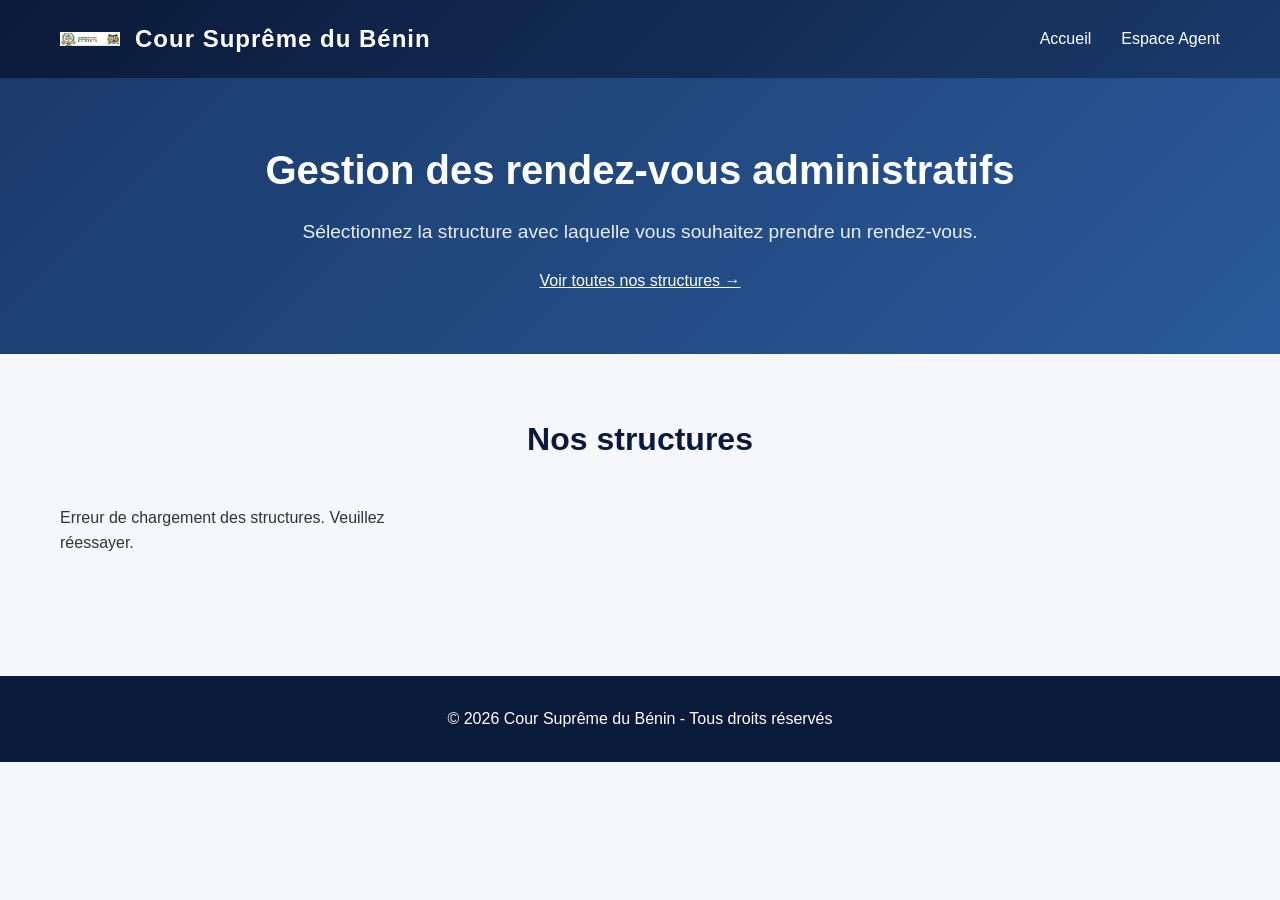
<file: public/frontend/index.html>
<!DOCTYPE html>
<html lang="fr">
<head>
    <meta charset="UTF-8">
    <meta name="viewport" content="width=device-width, initial-scale=1.0">
    <title>Cour Suprême du Bénin - Prise de Rendez-vous</title>
    <link rel="stylesheet" href="css/style.css">
</head>
<body>
    <header>
        <div class="container">
            <div class="logo">
                <img src="assets/logo-cour-supreme.png" alt="Logo Cour Suprême" class="logo-img">
                <h1>Cour Suprême du Bénin</h1>
            </div>
            <nav>
                <ul>
                    <li><a href="index.html">Accueil</a></li>
                    <li><a href="login-agent.html">Espace Agent</a></li>
                </ul>
            </nav>
        </div>
    </header>

    <section class="hero">
        <div class="container">
            <h2>Gestion des rendez-vous administratifs</h2>
            <p>Sélectionnez la structure avec laquelle vous souhaitez prendre un rendez-vous.</p>
        </div>
        <a href="structures.html" style="display:inline-block;margin-top:20px;color:#fff;text-decoration:underline;">
    Voir toutes nos structures →
</a>
    </section>

    <section class="structures" id="structures-list">
        <div class="container">
            <h3>Nos structures</h3>
            <div class="grid" id="structures-grid">
                <!-- Les structures seront chargées dynamiquement en JavaScript -->
                <p>Chargement des structures...</p>
            </div>
        </div>
    </section>

    <footer>
        <div class="container">
            <p>&copy; 2026 Cour Suprême du Bénin - Tous droits réservés</p>
        </div>
    </footer>

    <script src="js/script.js"></script>
    <script src="js/citoyen.js"></script>
</body>
</html>
</file>
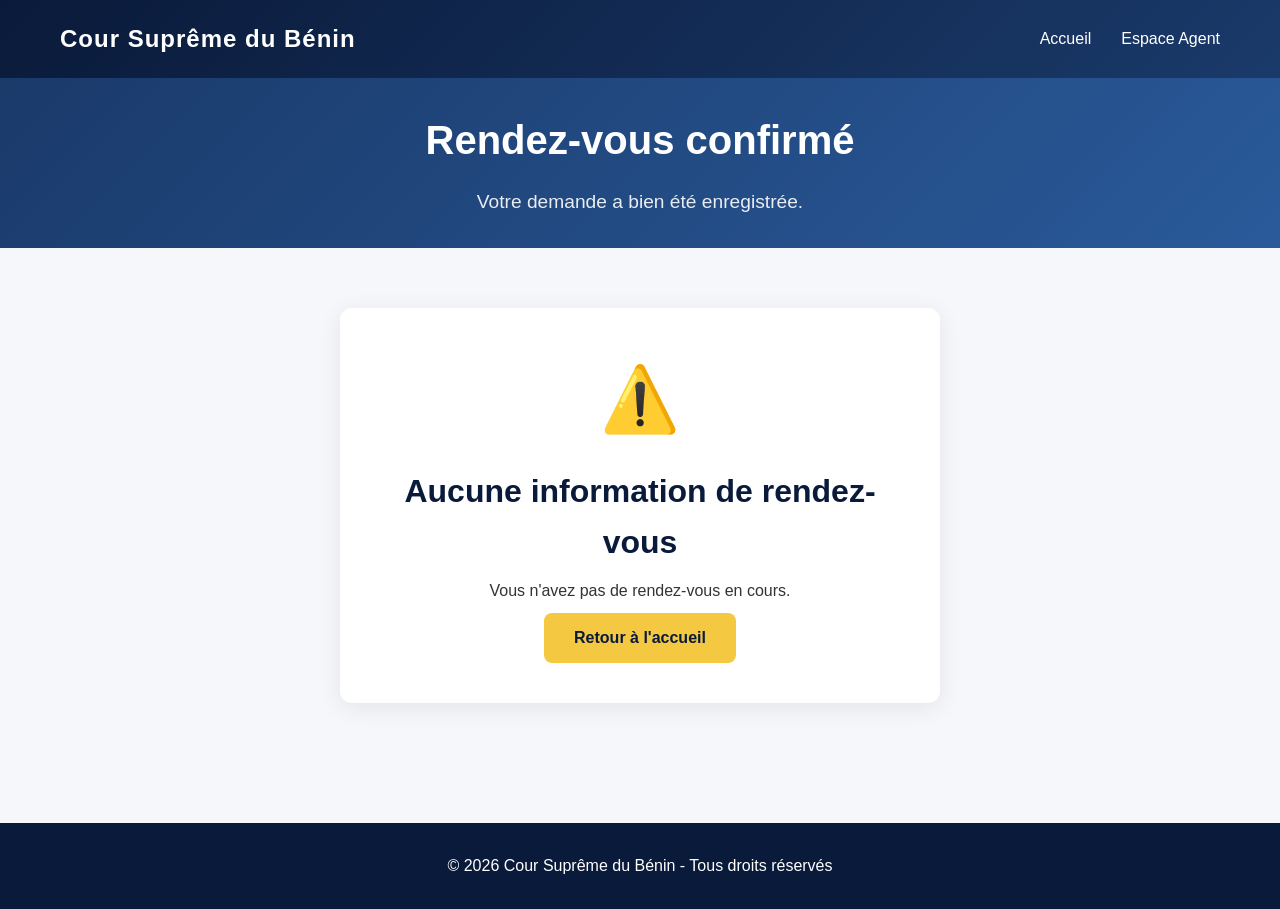
<file: public/frontend/confirmation.html>
<!DOCTYPE html>
<html lang="fr">
<head>
    <meta charset="UTF-8">
    <meta name="viewport" content="width=device-width, initial-scale=1.0">
    <title>Confirmation - Cour Suprême</title>
    <link rel="stylesheet" href="css/style.css">
    <style>
        .confirmation-box {
            max-width: 600px;
            margin: 0 auto;
            background: #fff;
            padding: 40px;
            border-radius: 12px;
            box-shadow: 0 5px 25px rgba(0,0,0,0.08);
            text-align: center;
        }
        .confirmation-box .icon {
            font-size: 4rem;
            margin-bottom: 15px;
        }
        .confirmation-box h3 {
            color: #0a1a3a;
            margin-bottom: 10px;
        }
        .confirmation-box .details {
            text-align: left;
            margin: 25px 0;
            padding: 20px;
            background: #f8f9fa;
            border-radius: 8px;
        }
        .confirmation-box .details p {
            margin: 8px 0;
        }
        .confirmation-box .details strong {
            color: #0a1a3a;
        }
        .btn-accueil {
            display: inline-block;
            background: #f5c842;
            color: #0a1a3a;
            padding: 12px 30px;
            border-radius: 8px;
            text-decoration: none;
            font-weight: 600;
            margin-top: 10px;
        }
        .btn-accueil:hover {
            background: #e0b030;
        }
        .annulation-link {
            display: block;
            margin-top: 15px;
            color: #dc3545;
            font-size: 0.9rem;
        }
    </style>
</head>
<body>
    <header>
        <div class="container">
            <div class="logo">
                <h1>Cour Suprême du Bénin</h1>
            </div>
            <nav>
                <ul>
                    <li><a href="index.html">Accueil</a></li>
                    <li><a href="login-agent.html">Espace Agent</a></li>
                </ul>
            </nav>
        </div>
    </header>

    <section class="hero" style="padding: 30px 0;">
        <div class="container">
            <h2>Rendez-vous confirmé</h2>
            <p>Votre demande a bien été enregistrée.</p>
        </div>
    </section>

    <section class="structures">
        <div class="container">
            <div class="confirmation-box" id="confirmation-box">
                <div class="icon">✅</div>
                <h3>Demande envoyée avec succès !</h3>
                <p>Votre demande de rendez-vous a été transmise à la structure concernée.</p>
                <div class="details" id="rdv-details">
                    <!-- Rempli par JavaScript -->
                </div>
                <a href="index.html" class="btn-accueil">Retour à l'accueil</a>
                <a href="#" class="annulation-link" id="annulation-link">Annuler ce rendez-vous</a>
            </div>
        </div>
    </section>

    <footer>
        <div class="container">
            <p>&copy; 2026 Cour Suprême du Bénin - Tous droits réservés</p>
        </div>
    </footer>

    <script src="js/script.js"></script>
    <script>
        document.addEventListener('DOMContentLoaded', function() {
            const rdvData = localStorage.getItem('lastRdv');
            
            if (!rdvData) {
                document.getElementById('confirmation-box').innerHTML = `
                    <div class="icon">⚠️</div>
                    <h3>Aucune information de rendez-vous</h3>
                    <p>Vous n'avez pas de rendez-vous en cours.</p>
                    <a href="index.html" class="btn-accueil">Retour à l'accueil</a>
                `;
                return;
            }

            const rdv = JSON.parse(rdvData);
            const details = document.getElementById('rdv-details');
            
            details.innerHTML = `
                <p><strong>Structure :</strong> ${rdv.structure.nom_structure}</p>
                <p><strong>Agent :</strong> ${rdv.creneau.agent.prenom} ${rdv.creneau.agent.nom}</p>
                <p><strong>Jour :</strong> ${rdv.creneau.jour_semaine}</p>
                <p><strong>Heure :</strong> ${rdv.creneau.heure_debut} - ${rdv.creneau.heure_fin}</p>
                <p><strong>Nom :</strong> ${rdv.nom_complet}</p>
                <p><strong>Email :</strong> ${rdv.email_citoyen}</p>
                <p><strong>Motif :</strong> ${rdv.motif}</p>
                <p><strong>Statut :</strong> En attente de confirmation</p>
                <p><strong>Numéro de dossier :</strong> #${rdv.id_rdv}</p>
            `;

            // Gestion de l'annulation
            document.getElementById('annulation-link').addEventListener('click', async function(e) {
                e.preventDefault();
                if (confirm('Êtes-vous sûr de vouloir annuler ce rendez-vous ?')) {
                    try {
                        await fetchAPI(`/rendez-vous/annuler/${rdv.token_annulation}`);
                        alert('Votre rendez-vous a été annulé avec succès.');
                        localStorage.removeItem('lastRdv');
                        window.location.href = 'index.html';
                    } catch (error) {
                        alert('Erreur lors de l\'annulation : ' + error.message);
                    }
                }
            });
        });
    </script>
</body>
</html>
</file>
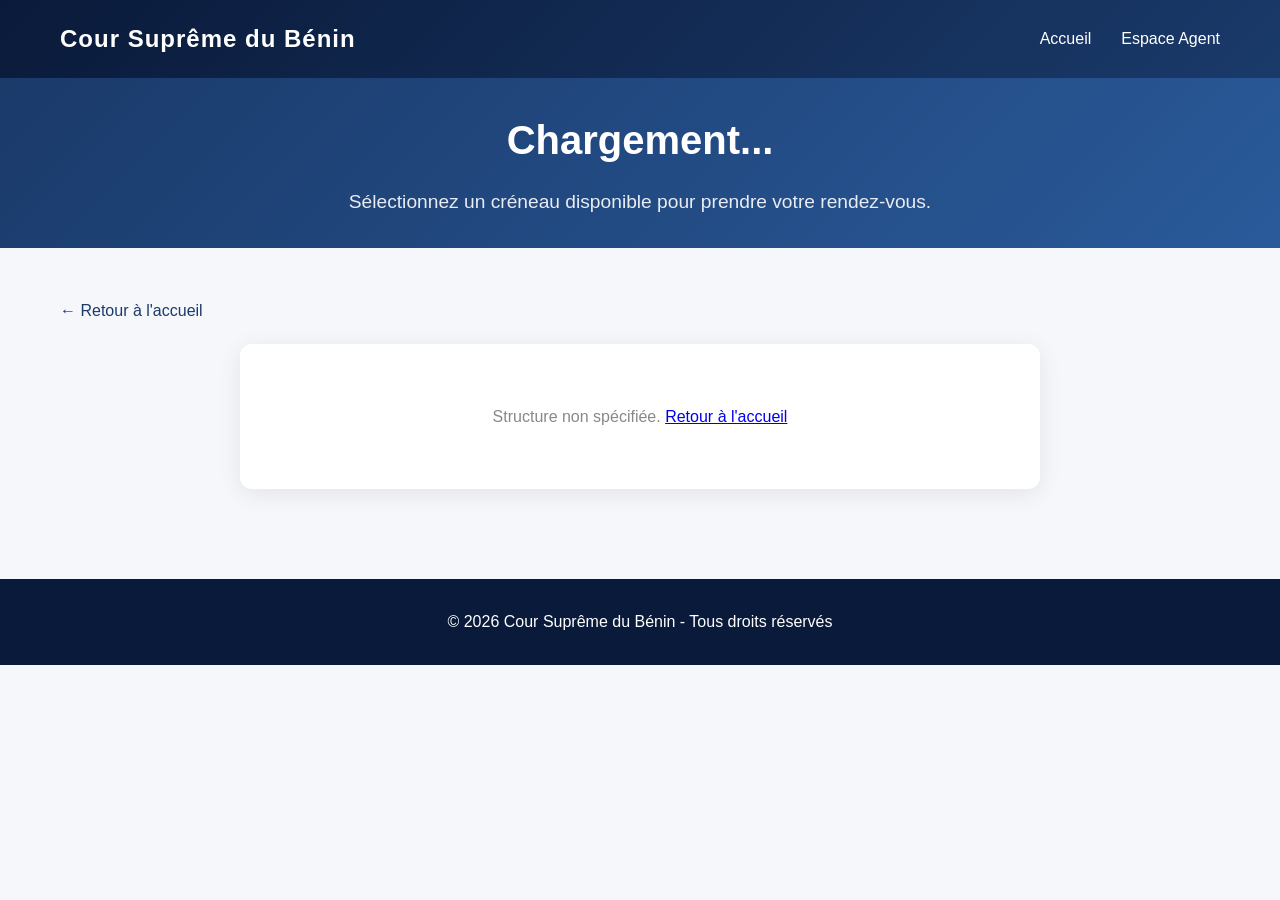
<file: public/frontend/creneaux.html>
<!DOCTYPE html>
<html lang="fr">
<head>
    <meta charset="UTF-8">
    <meta name="viewport" content="width=device-width, initial-scale=1.0">
    <title>Créneaux disponibles - Cour Suprême</title>
    <link rel="stylesheet" href="css/style.css">
    <style>
        .creneaux-container {
            max-width: 800px;
            margin: 0 auto;
            background: #fff;
            border-radius: 12px;
            padding: 30px;
            box-shadow: 0 5px 25px rgba(0,0,0,0.08);
        }
        .jour-block {
            margin-bottom: 25px;
            border-bottom: 2px solid #f0f2f5;
            padding-bottom: 20px;
        }
        .jour-block:last-child {
            border-bottom: none;
            margin-bottom: 0;
        }
        .jour-header {
            display: flex;
            justify-content: space-between;
            align-items: center;
            cursor: pointer;
            padding: 10px 15px;
            background: #f8f9fa;
            border-radius: 8px;
            transition: background 0.3s;
        }
        .jour-header:hover {
            background: #e9ecef;
        }
        .jour-header h3 {
            margin: 0;
            color: #0a1a3a;
            font-size: 1.2rem;
        }
        .jour-header .badge {
            background: #f5c842;
            color: #0a1a3a;
            padding: 4px 12px;
            border-radius: 20px;
            font-size: 0.8rem;
            font-weight: 600;
        }
        .heures-list {
            display: grid;
            grid-template-columns: repeat(auto-fill, minmax(180px, 1fr));
            gap: 10px;
            margin-top: 15px;
            padding: 0 10px;
        }
        .heure-item {
            background: #f8f9fa;
            border: 2px solid #e0e0e0;
            border-radius: 8px;
            padding: 12px 15px;
            text-align: center;
            cursor: pointer;
            transition: all 0.3s;
            font-weight: 500;
            color: #333;
        }
        .heure-item:hover {
            border-color: #1a3a6a;
            background: #eef2f7;
            transform: translateY(-2px);
        }
        .heure-item.pris {
            background: #f8d7da;
            border-color: #dc3545;
            color: #721c24;
            cursor: not-allowed;
            opacity: 0.7;
        }
        .heure-item.pris:hover {
            transform: none;
            background: #f8d7da;
        }
        .heure-item .time {
            font-weight: 700;
            color: #0a1a3a;
        }
        .heure-item .status-rdv {
            font-size: 0.75rem;
            color: #dc3545;
            display: block;
            margin-top: 3px;
        }
        .back-link {
            display: inline-block;
            margin: 20px 0;
            color: #1a3a6a;
            text-decoration: none;
            font-weight: 500;
        }
        .back-link:hover {
            text-decoration: underline;
        }
        .empty-msg {
            text-align: center;
            padding: 30px;
            color: #888;
        }
        .structure-name {
            text-align: center;
            color: #0a1a3a;
            font-size: 1.8rem;
            margin-bottom: 20px;
        }
        .structure-sub {
            text-align: center;
            color: #666;
            margin-bottom: 30px;
        }
    </style>
</head>
<body>
    <header>
        <div class="container">
            <div class="logo">
                <h1>Cour Suprême du Bénin</h1>
            </div>
            <nav>
                <ul>
                    <li><a href="index.html">Accueil</a></li>
                    <li><a href="login-agent.html">Espace Agent</a></li>
                </ul>
            </nav>
        </div>
    </header>

    <section class="hero" style="padding: 30px 0;">
        <div class="container">
            <h2 id="structure-name">Chargement...</h2>
            <p id="structure-sub">Sélectionnez un créneau disponible pour prendre votre rendez-vous.</p>
        </div>
    </section>

    <section class="structures" style="padding: 30px 0;">
        <div class="container">
            <a href="index.html" class="back-link">← Retour à l'accueil</a>
            <div class="creneaux-container" id="creneaux-container">
                <div id="creneaux-list">
                    <p class="empty-msg">Chargement des créneaux...</p>
                </div>
            </div>
        </div>
    </section>

    <footer>
        <div class="container">
            <p>&copy; 2026 Cour Suprême du Bénin - Tous droits réservés</p>
        </div>
    </footer>

    <script src="js/script.js"></script>
    <script>
        // Récupérer l'ID de la structure depuis l'URL
        const urlParams = new URLSearchParams(window.location.search);
        const structureId = urlParams.get('id');

        // Ordre des jours pour l'affichage
        const joursOrdre = ['Lundi', 'Mardi', 'Mercredi', 'Jeudi', 'Vendredi', 'Samedi'];

        if (structureId) {
            chargerCreneaux(structureId);
        } else {
            document.getElementById('creneaux-list').innerHTML = 
                '<p class="empty-msg">Structure non spécifiée. <a href="index.html">Retour à l\'accueil</a></p>';
        }

        async function chargerCreneaux(id) {
            try {
                // Récupérer les infos de la structure
                const structData = await fetchAPI(`/structures/${id}`);
                document.getElementById('structure-name').textContent = structData.data.nom_structure;
                document.getElementById('structure-sub').textContent = 'Sélectionnez un créneau disponible pour prendre votre rendez-vous.';

                // Récupérer les créneaux
                const data = await fetchAPI(`/structures/${id}/creneaux`);
                const creneaux = data.data || [];
                const list = document.getElementById('creneaux-list');

                if (creneaux.length === 0) {
                    list.innerHTML = '<p class="empty-msg">Aucun créneau disponible pour cette structure.</p>';
                    return;
                }

                // Regrouper les créneaux par jour
                const creneauxParJour = {};
                joursOrdre.forEach(jour => { creneauxParJour[jour] = []; });

                creneaux.forEach(c => {
                    if (creneauxParJour[c.jour_semaine]) {
                        creneauxParJour[c.jour_semaine].push(c);
                    }
                });

                // Filtrer les jours vides
                const joursAvecCreneaux = Object.keys(creneauxParJour).filter(jour => creneauxParJour[jour].length > 0);

                if (joursAvecCreneaux.length === 0) {
                    list.innerHTML = '<p class="empty-msg">Aucun créneau disponible pour cette structure.</p>';
                    return;
                }

                // Construire l'affichage
                list.innerHTML = joursAvecCreneaux.map(jour => `
                    <div class="jour-block">
                        <div class="jour-header">
                            <h3>📅 ${jour}</h3>
                            <span class="badge">${creneauxParJour[jour].length} créneaux</span>
                        </div>
                        <div class="heures-list">
                            ${creneauxParJour[jour].map(c => {
                                // Vérifier si le créneau est déjà pris
                                const dejaPris = c.rendez_vous && c.rendez_vous.some(r => r.statut === 'accepte' || r.statut === 'en_attente');
                                return `
                                    <div class="heure-item ${dejaPris ? 'pris' : ''}" 
                                         onclick="${dejaPris ? '' : `prendreRendezVous(${c.id_creneau})`}"
                                         style="${dejaPris ? 'cursor:not-allowed;' : ''}">
                                        <span class="time">${c.heure_debut} - ${c.heure_fin}</span>
                                        ${dejaPris ? '<span class="status-rdv">❌ Déjà pris</span>' : '<span style="font-size:0.75rem;color:#28a745;">✅ Disponible</span>'}
                                    </div>
                                `;
                            }).join('')}
                        </div>
                    </div>
                `).join('');

            } catch (error) {
                document.getElementById('creneaux-list').innerHTML = 
                    `<p class="empty-msg">Erreur de chargement : ${error.message}</p>`;
            }
        }

        function prendreRendezVous(id_creneau) {
            window.location.href = `formulaire.html?creneau=${id_creneau}`;
        }
    </script>
</body>
</html>
</file>
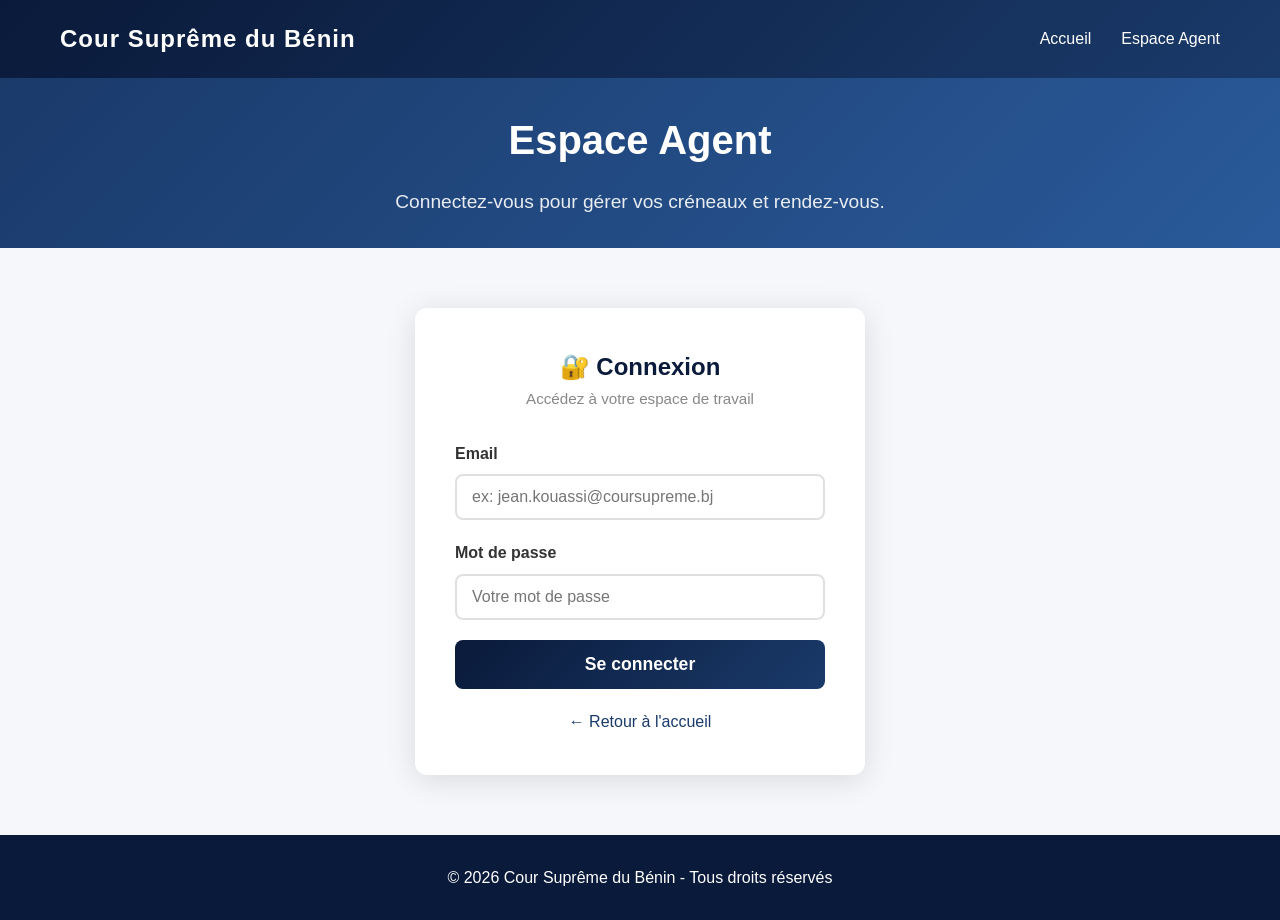
<file: public/frontend/dashboard-agent.html>
<!DOCTYPE html>
<html lang="fr">
<head>
    <meta charset="UTF-8">
    <meta name="viewport" content="width=device-width, initial-scale=1.0">
    <title>Dashboard Agent - Cour Suprême</title>
    <link rel="stylesheet" href="css/style.css">
    <style>
        .dashboard-header {
            background: linear-gradient(135deg, #0a1a3a, #1a3a6a);
            color: #fff;
            padding: 20px 0;
        }
        .dashboard-header .container {
            display: flex;
            justify-content: space-between;
            align-items: center;
            flex-wrap: wrap;
            gap: 15px;
        }
        .dashboard-header .user-info {
            display: flex;
            align-items: center;
            gap: 15px;
        }
        .dashboard-header .user-info .avatar {
            width: 45px;
            height: 45px;
            background: #f5c842;
            border-radius: 50%;
            display: flex;
            align-items: center;
            justify-content: center;
            font-weight: 700;
            color: #0a1a3a;
            font-size: 1.2rem;
        }
        .dashboard-header .user-info .name {
            font-weight: 600;
        }
        .dashboard-header .user-info .role {
            font-size: 0.85rem;
            opacity: 0.8;
        }
        .btn-logout {
            background: rgba(255,255,255,0.15);
            color: #fff;
            border: 1px solid rgba(255,255,255,0.3);
            padding: 8px 20px;
            border-radius: 8px;
            cursor: pointer;
            transition: background 0.3s;
        }
        .btn-logout:hover {
            background: rgba(255,255,255,0.25);
        }

        .dashboard-tabs {
            display: flex;
            gap: 10px;
            margin: 30px 0 20px;
            border-bottom: 2px solid #e0e0e0;
            padding-bottom: 10px;
            flex-wrap: wrap;
        }
        .dashboard-tabs button {
            background: none;
            border: none;
            padding: 10px 25px;
            font-size: 1rem;
            font-weight: 600;
            color: #888;
            cursor: pointer;
            border-radius: 8px 8px 0 0;
            transition: all 0.3s;
            position: relative;
        }
        .dashboard-tabs button.active {
            color: #0a1a3a;
            background: #f0f2f5;
        }
        .dashboard-tabs button.active::after {
            content: '';
            position: absolute;
            bottom: -12px;
            left: 0;
            right: 0;
            height: 3px;
            background: #f5c842;
        }
        .dashboard-tabs button:hover {
            background: #f0f2f5;
        }

        .tab-content {
            display: none;
            animation: fadeIn 0.3s ease;
        }
        .tab-content.active {
            display: block;
        }

        @keyframes fadeIn {
            from { opacity: 0; transform: translateY(10px); }
            to { opacity: 1; transform: translateY(0); }
        }

        .card {
            background: #fff;
            border-radius: 12px;
            padding: 25px;
            box-shadow: 0 3px 15px rgba(0,0,0,0.08);
            margin-bottom: 20px;
        }
        .card h4 {
            color: #0a1a3a;
            margin-bottom: 15px;
            font-size: 1.1rem;
        }

        .creneau-item, .rdv-item {
            display: flex;
            justify-content: space-between;
            align-items: center;
            padding: 12px 0;
            border-bottom: 1px solid #f0f0f0;
            flex-wrap: wrap;
            gap: 10px;
        }
        .creneau-item:last-child, .rdv-item:last-child {
            border-bottom: none;
        }
        .creneau-item .info, .rdv-item .info {
            display: flex;
            gap: 20px;
            align-items: center;
            flex-wrap: wrap;
        }
        .creneau-item .info .day {
            font-weight: 700;
            color: #0a1a3a;
            min-width: 80px;
        }
        .creneau-item .info .hour {
            color: #555;
        }
        .rdv-item .info .name {
            font-weight: 600;
            color: #0a1a3a;
        }
        .rdv-item .info .email {
            color: #666;
            font-size: 0.9rem;
        }
        .rdv-item .info .motif {
            color: #888;
            font-size: 0.9rem;
            max-width: 200px;
            white-space: nowrap;
            overflow: hidden;
            text-overflow: ellipsis;
        }
        .rdv-item .status {
            padding: 4px 12px;
            border-radius: 20px;
            font-size: 0.8rem;
            font-weight: 600;
        }
        .status-en-attente {
            background: #fff3cd;
            color: #856404;
        }
        .status-accepte {
            background: #d4edda;
            color: #155724;
        }
        .status-refuse {
            background: #f8d7da;
            color: #721c24;
        }
        .status-annule {
            background: #e2e3e5;
            color: #383d41;
        }

        .btn-sm {
            padding: 5px 15px;
            border: none;
            border-radius: 6px;
            font-size: 0.85rem;
            font-weight: 600;
            cursor: pointer;
            transition: opacity 0.2s;
        }
        .btn-sm:hover {
            opacity: 0.8;
        }
        .btn-accept {
            background: #28a745;
            color: #fff;
        }
        .btn-refuse {
            background: #dc3545;
            color: #fff;
        }
        .btn-edit {
            background: #ffc107;
            color: #333;
        }
        .btn-delete {
            background: #dc3545;
            color: #fff;
        }
        .btn-add {
            background: #28a745;
            color: #fff;
            padding: 8px 20px;
            border: none;
            border-radius: 6px;
            font-weight: 600;
            cursor: pointer;
            transition: opacity 0.2s;
        }
        .btn-add:hover {
            opacity: 0.8;
        }

        .empty-msg {
            text-align: center;
            padding: 30px;
            color: #888;
        }

        /* Modale */
        .modal-overlay {
            display: none;
            position: fixed;
            top: 0;
            left: 0;
            right: 0;
            bottom: 0;
            background: rgba(0,0,0,0.5);
            z-index: 1000;
            justify-content: center;
            align-items: center;
        }
        .modal-overlay.active {
            display: flex;
        }
        .modal {
            background: #fff;
            padding: 30px;
            border-radius: 12px;
            max-width: 500px;
            width: 90%;
            max-height: 90vh;
            overflow-y: auto;
            box-shadow: 0 10px 40px rgba(0,0,0,0.2);
        }
        .modal h3 {
            color: #0a1a3a;
            margin-bottom: 20px;
        }
        .modal .form-group {
            margin-bottom: 15px;
        }
        .modal .form-group label {
            display: block;
            font-weight: 600;
            margin-bottom: 5px;
            color: #333;
        }
        .modal .form-group input,
        .modal .form-group select,
        .modal .form-group textarea {
            width: 100%;
            padding: 10px 12px;
            border: 2px solid #e0e0e0;
            border-radius: 6px;
            font-size: 1rem;
        }
        .modal .form-group input:focus,
        .modal .form-group select:focus {
            border-color: #1a3a6a;
            outline: none;
        }
        .modal .btn-group {
            display: flex;
            gap: 10px;
            margin-top: 20px;
            justify-content: flex-end;
        }
        .modal .btn-group button {
            padding: 10px 25px;
            border: none;
            border-radius: 6px;
            font-weight: 600;
            cursor: pointer;
            transition: opacity 0.2s;
        }
        .modal .btn-group button:hover {
            opacity: 0.8;
        }
        .modal .btn-group .btn-save {
            background: #0a1a3a;
            color: #fff;
        }
        .modal .btn-group .btn-cancel {
            background: #e0e0e0;
            color: #333;
        }

        .flex-between {
            display: flex;
            justify-content: space-between;
            align-items: center;
            flex-wrap: wrap;
            gap: 10px;
        }

        .rdv-actions {
            display: flex;
            gap: 5px;
        }

        @media (max-width: 768px) {
            .dashboard-header .container {
                flex-direction: column;
                text-align: center;
            }
            .creneau-item, .rdv-item {
                flex-direction: column;
                align-items: stretch;
            }
            .creneau-item .info, .rdv-item .info {
                flex-direction: column;
                align-items: stretch;
                gap: 5px;
            }
            .rdv-item .info .motif {
                max-width: 100%;
                white-space: normal;
            }
        }
    </style>
</head>
<body>
    <header>
        <div class="container">
            <div class="logo">
                <h1>Cour Suprême du Bénin</h1>
            </div>
            <nav>
                <ul>
                    <li><a href="index.html">Accueil</a></li>
                    <li><a href="login-agent.html">Espace Agent</a></li>
                </ul>
            </nav>
        </div>
    </header>

    <!-- Dashboard Header -->
    <div class="dashboard-header">
        <div class="container">
            <div class="user-info">
                <div class="avatar" id="avatar">J</div>
                <div>
                    <div class="name" id="agent-name">Agent</div>
                    <div class="role" id="agent-structure">Structure</div>
                </div>
            </div>
            <button class="btn-logout" onclick="deconnexionDirecte()">🚪 Déconnexion</button>
        </div>
    </div>

    <section style="padding: 20px 0 60px;">
        <div class="container">
            <!-- Tabs -->
            <div class="dashboard-tabs">
                <button class="active" data-tab="tab-creneaux">📅 Mes créneaux</button>
                <button data-tab="tab-rdv">📩 Rendez-vous reçus</button>
            </div>

            <!-- Tab : Créneaux -->
            <!-- Tab : Créneaux -->
<div class="tab-content active" id="tab-creneaux">
    <div class="card">
        <h4>Mes créneaux disponibles</h4>
        <div id="creneaux-list">
            <p class="empty-msg">Chargement des créneaux...</p>
        </div>
    </div>
</div>
            <!-- Tab : Rendez-vous reçus -->
            <div class="tab-content" id="tab-rdv">
                <div class="card">
                    <h4>Demandes de rendez-vous</h4>
                    <div id="rdv-list">
                        <p class="empty-msg">Chargement des rendez-vous...</p>
                    </div>
                </div>
            </div>
        </div>
    </section>

    <!-- Modal Ajout/Modification Créneau -->
    <div class="modal-overlay" id="modal-creneau">
        <div class="modal">
            <h3 id="modal-creneau-title">Ajouter un créneau</h3>
            <form id="creneau-form">
                <input type="hidden" id="creneau-id" value="">
                <div class="form-group">
                    <label for="creneau-jour">Jour de la semaine</label>
                    <select id="creneau-jour" required>
                        <option value="Lundi">Lundi</option>
                        <option value="Mardi">Mardi</option>
                        <option value="Mercredi">Mercredi</option>
                        <option value="Jeudi">Jeudi</option>
                        <option value="Vendredi">Vendredi</option>
                        <option value="Samedi">Samedi</option>
                    </select>
                </div>
                <div class="form-group">
                    <label for="creneau-debut">Heure de début</label>
                    <input type="time" id="creneau-debut" required>
                </div>
                <div class="form-group">
                    <label for="creneau-fin">Heure de fin</label>
                    <input type="time" id="creneau-fin" required>
                </div>
                <div class="btn-group">
                    <button type="button" class="btn-cancel" id="modal-creneau-cancel">Annuler</button>
                    <button type="submit" class="btn-save" id="modal-creneau-save">Enregistrer</button>
                </div>
            </form>
        </div>
    </div>

    <!-- Modal Refus RDV -->
    <div class="modal-overlay" id="modal-refus">
        <div class="modal">
            <h3>Refuser le rendez-vous</h3>
            <form id="refus-form">
                <input type="hidden" id="refus-rdv-id" value="">
                <div class="form-group">
                    <label for="refus-motif">Motif du refus *</label>
                    <textarea id="refus-motif" required placeholder="Expliquez pourquoi ce rendez-vous est refusé..." style="min-height:100px;"></textarea>
                </div>
                <div class="btn-group">
                    <button type="button" class="btn-cancel" id="modal-refus-cancel">Annuler</button>
                    <button type="submit" class="btn-save" style="background:#dc3545;color:#fff;">Confirmer le refus</button>
                </div>
            </form>
        </div>
    </div>

    <footer>
        <div class="container">
            <p>&copy; 2026 Cour Suprême du Bénin - Tous droits réservés</p>
        </div>
    </footer>

    <script src="js/script.js"></script>
    <script src="js/agent.js"></script>
    
</body>
</html>
</file>
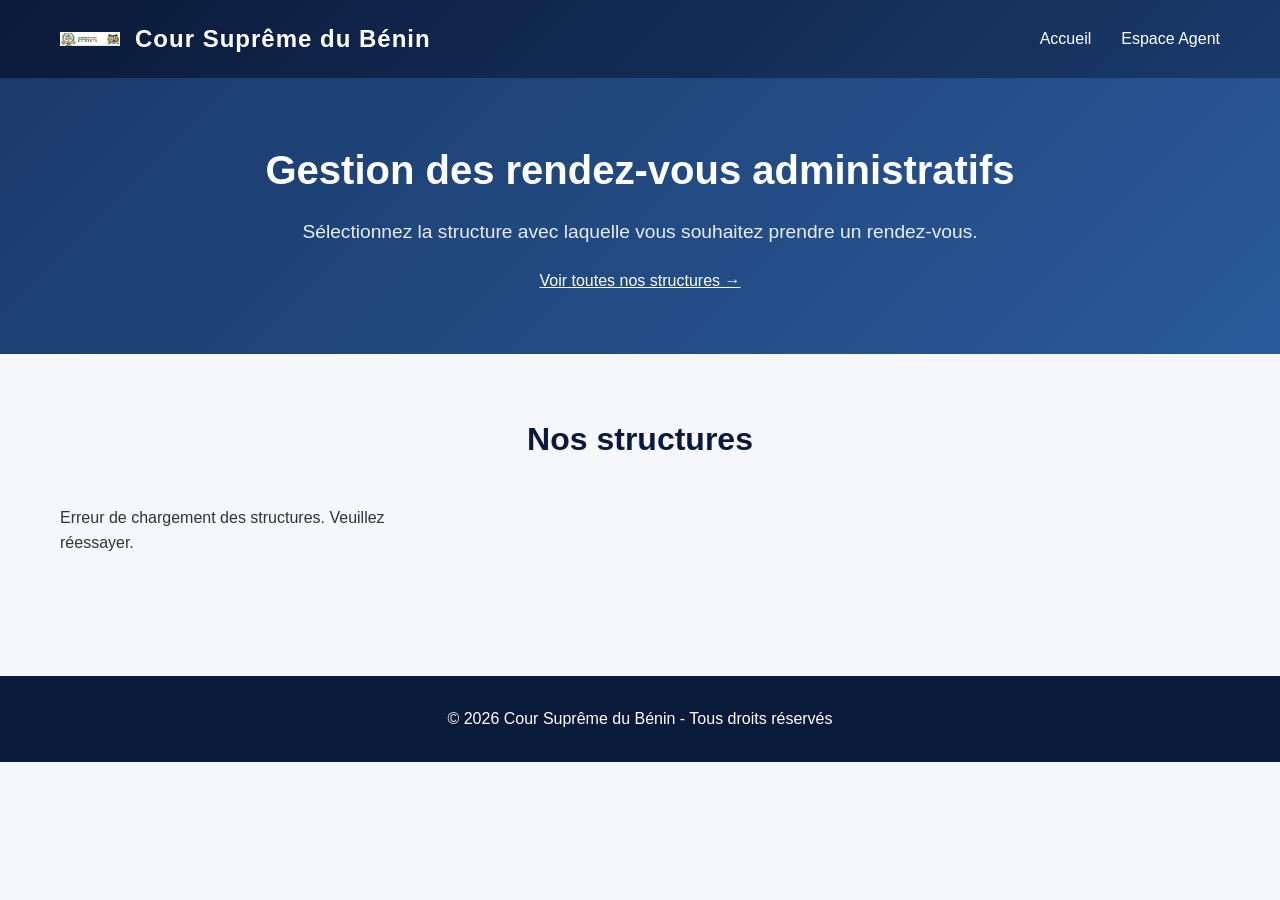
<file: public/frontend/formulaire.html>
<!DOCTYPE html>
<html lang="fr">
<head>
    <meta charset="UTF-8">
    <meta name="viewport" content="width=device-width, initial-scale=1.0">
    <title>Prendre rendez-vous - Cour Suprême</title>
    <link rel="stylesheet" href="css/style.css">
    <style>
        .form-container {
            max-width: 600px;
            margin: 0 auto;
            background: #fff;
            padding: 40px;
            border-radius: 12px;
            box-shadow: 0 5px 25px rgba(0,0,0,0.08);
        }
        .form-container h3 {
            color: #0a1a3a;
            margin-bottom: 25px;
            text-align: center;
        }
        .form-group {
            margin-bottom: 20px;
        }
        .form-group label {
            display: block;
            font-weight: 600;
            margin-bottom: 8px;
            color: #333;
        }
        .form-group input,
        .form-group textarea {
            width: 100%;
            padding: 12px 15px;
            border: 2px solid #e0e0e0;
            border-radius: 8px;
            font-size: 1rem;
            transition: border-color 0.3s;
        }
        .form-group input:focus,
        .form-group textarea:focus {
            border-color: #1a3a6a;
            outline: none;
        }
        .form-group textarea {
            min-height: 100px;
            resize: vertical;
        }
        .btn-submit {
            width: 100%;
            background: linear-gradient(135deg, #0a1a3a, #1a3a6a);
            color: #fff;
            border: none;
            padding: 15px;
            border-radius: 8px;
            font-size: 1.1rem;
            font-weight: 600;
            cursor: pointer;
            transition: opacity 0.3s;
        }
        .btn-submit:hover {
            opacity: 0.9;
        }
        .back-link {
            display: inline-block;
            margin: 20px 0;
            color: #1a3a6a;
            text-decoration: none;
            font-weight: 500;
        }
    </style>
</head>
<body>
    <header>
        <div class="container">
            <div class="logo">
                <h1>Cour Suprême du Bénin</h1>
            </div>
            <nav>
                <ul>
                    <li><a href="index.html">Accueil</a></li>
                    <li><a href="login-agent.html">Espace Agent</a></li>
                </ul>
            </nav>
        </div>
    </header>

    <section class="hero" style="padding: 30px 0;">
        <div class="container">
            <h2>Formulaire de rendez-vous</h2>
            <p>Remplissez vos informations pour finaliser votre demande.</p>
        </div>
    </section>

    <section class="structures">
        <div class="container">
            <a href="javascript:history.back()" class="back-link">← Retour aux créneaux</a>
            <div class="form-container">
                <h3>Informations personnelles</h3>
                <form id="rdv-form">
                    <div class="form-group">
                        <label for="nom_complet">Nom complet *</label>
                        <input type="text" id="nom_complet" required>
                    </div>
                    <div class="form-group">
                        <label for="email_citoyen">Email *</label>
                        <input type="email" id="email_citoyen" required>
                    </div>
                    <div class="form-group">
                        <label for="telephone">Téléphone</label>
                        <input type="tel" id="telephone">
                    </div>
                    <div class="form-group">
                        <label for="motif">Motif du rendez-vous *</label>
                        <textarea id="motif" required></textarea>
                    </div>
                    <button type="submit" class="btn-submit">Confirmer le rendez-vous</button>
                </form>
            </div>
        </div>
    </section>

    <footer>
        <div class="container">
            <p>&copy; 2026 Cour Suprême du Bénin - Tous droits réservés</p>
        </div>
    </footer>

    <script src="js/script.js"></script>
    <script>
        const urlParams = new URLSearchParams(window.location.search);
        const idCreneau = urlParams.get('creneau');

        if (!idCreneau) {
            alert('Aucun créneau sélectionné. Veuillez choisir un créneau.');
            window.location.href = 'index.html';
        }

        document.getElementById('rdv-form').addEventListener('submit', async function(e) {
            e.preventDefault();

            const data = {
                id_creneau: parseInt(idCreneau),
                nom_complet: document.getElementById('nom_complet').value.trim(),
                email_citoyen: document.getElementById('email_citoyen').value.trim(),
                telephone: document.getElementById('telephone').value.trim(),
                motif: document.getElementById('motif').value.trim()
            };

            // Validation simple
            if (!data.nom_complet || !data.email_citoyen || !data.motif) {
                alert('Veuillez remplir tous les champs obligatoires.');
                return;
            }

            try {
                const result = await fetchAPI('/rendez-vous', {
                    method: 'POST',
                    body: JSON.stringify(data)
                });

                if (result.status === 'success') {
                    // Stocker les infos du RDV pour la page de confirmation
                    localStorage.setItem('lastRdv', JSON.stringify(result.data));
                    window.location.href = 'confirmation.html';
                }
            } catch (error) {
                alert('Erreur: ' + error.message);
            }
        });
    </script>
</body>
</html>
</file>
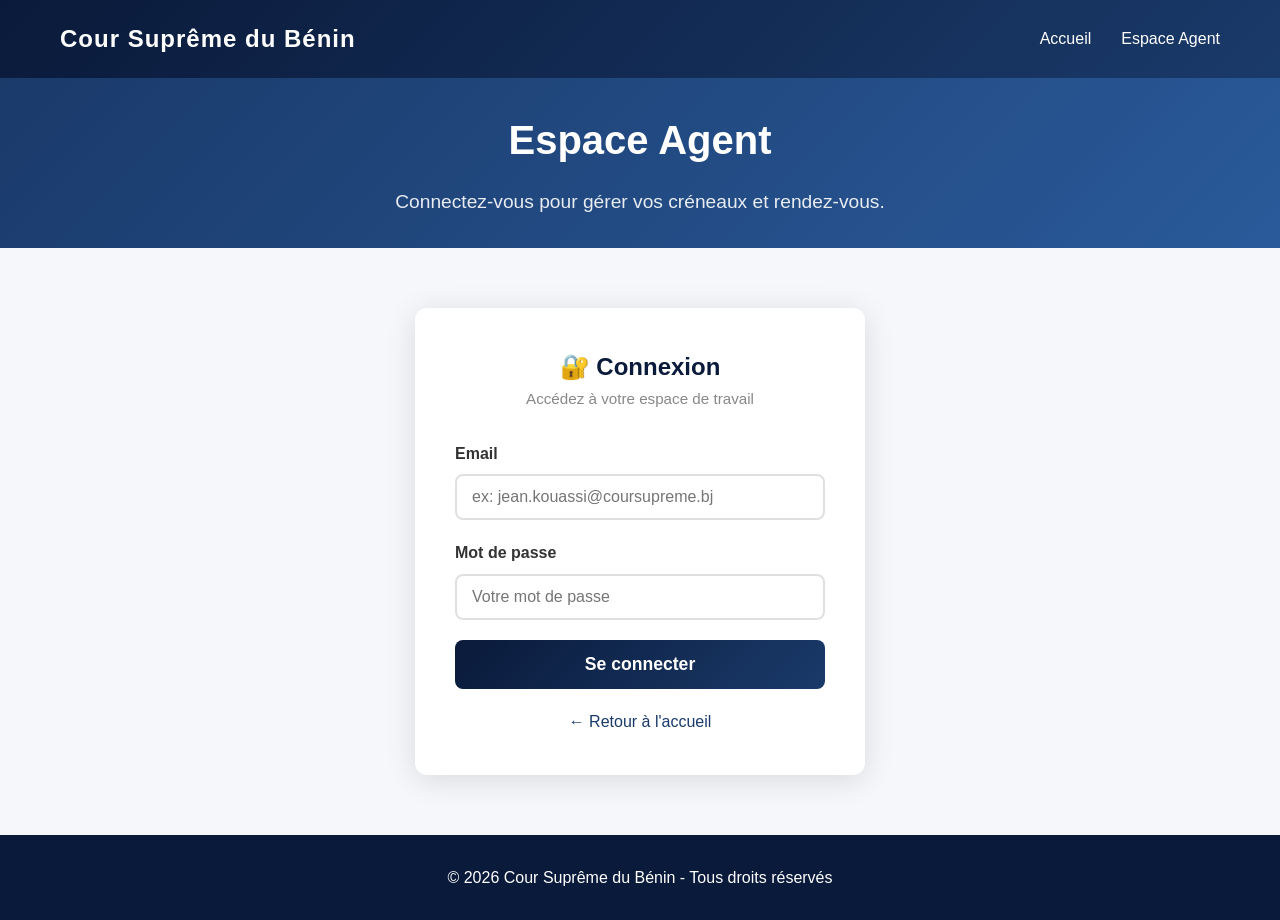
<file: public/frontend/login-agent.html>
<!DOCTYPE html>
<html lang="fr">
<head>
    <meta charset="UTF-8">
    <meta name="viewport" content="width=device-width, initial-scale=1.0">
    <title>Connexion Agent - Cour Suprême</title>
    <link rel="stylesheet" href="css/style.css">
    <style>
        .login-container {
            max-width: 450px;
            margin: 60px auto;
            background: #fff;
            padding: 40px;
            border-radius: 12px;
            box-shadow: 0 5px 30px rgba(0,0,0,0.12);
        }
        .login-container .logo-mini {
            text-align: center;
            margin-bottom: 30px;
        }
        .login-container .logo-mini h2 {
            color: #0a1a3a;
            font-size: 1.5rem;
        }
        .login-container .logo-mini p {
            color: #888;
            font-size: 0.95rem;
        }
        .form-group {
            margin-bottom: 20px;
        }
        .form-group label {
            display: block;
            font-weight: 600;
            margin-bottom: 8px;
            color: #333;
        }
        .form-group input {
            width: 100%;
            padding: 12px 15px;
            border: 2px solid #e0e0e0;
            border-radius: 8px;
            font-size: 1rem;
            transition: border-color 0.3s;
        }
        .form-group input:focus {
            border-color: #1a3a6a;
            outline: none;
        }
        .btn-login {
            width: 100%;
            background: linear-gradient(135deg, #0a1a3a, #1a3a6a);
            color: #fff;
            border: none;
            padding: 14px;
            border-radius: 8px;
            font-size: 1.1rem;
            font-weight: 600;
            cursor: pointer;
            transition: opacity 0.3s;
        }
        .btn-login:hover {
            opacity: 0.9;
        }
        .btn-login:disabled {
            opacity: 0.6;
            cursor: not-allowed;
        }
        .error-msg {
            background: #f8d7da;
            color: #721c24;
            padding: 12px;
            border-radius: 8px;
            margin-bottom: 20px;
            display: none;
        }
        .back-link {
            display: block;
            text-align: center;
            margin-top: 20px;
            color: #1a3a6a;
            text-decoration: none;
            font-weight: 500;
        }
        .back-link:hover {
            text-decoration: underline;
        }
    </style>
</head>
<body>
    <header>
        <div class="container">
            <div class="logo">
                <h1>Cour Suprême du Bénin</h1>
            </div>
            <nav>
                <ul>
                    <li><a href="index.html">Accueil</a></li>
                    <li><a href="login-agent.html" class="active">Espace Agent</a></li>
                </ul>
            </nav>
        </div>
    </header>

    <section class="hero" style="padding: 30px 0;">
        <div class="container">
            <h2>Espace Agent</h2>
            <p>Connectez-vous pour gérer vos créneaux et rendez-vous.</p>
        </div>
    </section>

    <section>
        <div class="container">
            <div class="login-container">
                <div class="logo-mini">
                    <h2>🔐 Connexion</h2>
                    <p>Accédez à votre espace de travail</p>
                </div>

                <div id="error-msg" class="error-msg"></div>

                <form id="login-form">
                    <div class="form-group">
                        <label for="email">Email</label>
                        <input type="email" id="email" placeholder="ex: jean.kouassi@coursupreme.bj" required>
                    </div>
                    <div class="form-group">
                        <label for="password">Mot de passe</label>
                        <input type="password" id="password" placeholder="Votre mot de passe" required>
                    </div>
                    <button type="submit" class="btn-login" id="login-btn">Se connecter</button>
                </form>

                <a href="index.html" class="back-link">← Retour à l'accueil</a>
            </div>
        </div>
    </section>

    <footer>
        <div class="container">
            <p>&copy; 2026 Cour Suprême du Bénin - Tous droits réservés</p>
        </div>
    </footer>

    <script src="js/script.js"></script>
    <script>
        const loginForm = document.getElementById('login-form');
        const errorMsg = document.getElementById('error-msg');
        const loginBtn = document.getElementById('login-btn');

        // Si l'agent est déjà connecté, rediriger vers le dashboard
        if (localStorage.getItem('token')) {
            window.location.href = 'dashboard-agent.html';
        }

        loginForm.addEventListener('submit', async function(e) {
            e.preventDefault();
            
            const email = document.getElementById('email').value.trim();
            const password = document.getElementById('password').value.trim();

            // Réinitialiser l'erreur
            errorMsg.style.display = 'none';
            errorMsg.textContent = '';

            // Validation simple
            if (!email || !password) {
                showError('Veuillez remplir tous les champs.');
                return;
            }

            // Désactiver le bouton
            loginBtn.disabled = true;
            loginBtn.textContent = 'Connexion en cours...';

            try {
                const data = await fetchAPI('/login', {
                    method: 'POST',
                    body: JSON.stringify({ email, password })
                });

                if (data.status === 'success') {
                    // Stocker le token et les infos de l'agent
                    localStorage.setItem('token', data.data.token);
                    localStorage.setItem('agent', JSON.stringify(data.data.agent));
                    
                    // Rediriger vers le dashboard
                    window.location.href = 'dashboard-agent.html';
                } else {
                    showError(data.message || 'Erreur de connexion');
                }
            } catch (error) {
                showError('Erreur de connexion au serveur. Vérifiez votre réseau.');
                console.error(error);
            } finally {
                loginBtn.disabled = false;
                loginBtn.textContent = 'Se connecter';
            }
        });

        function showError(message) {
            errorMsg.textContent = message;
            errorMsg.style.display = 'block';
        }
    </script>
</body>
</html>
</file>
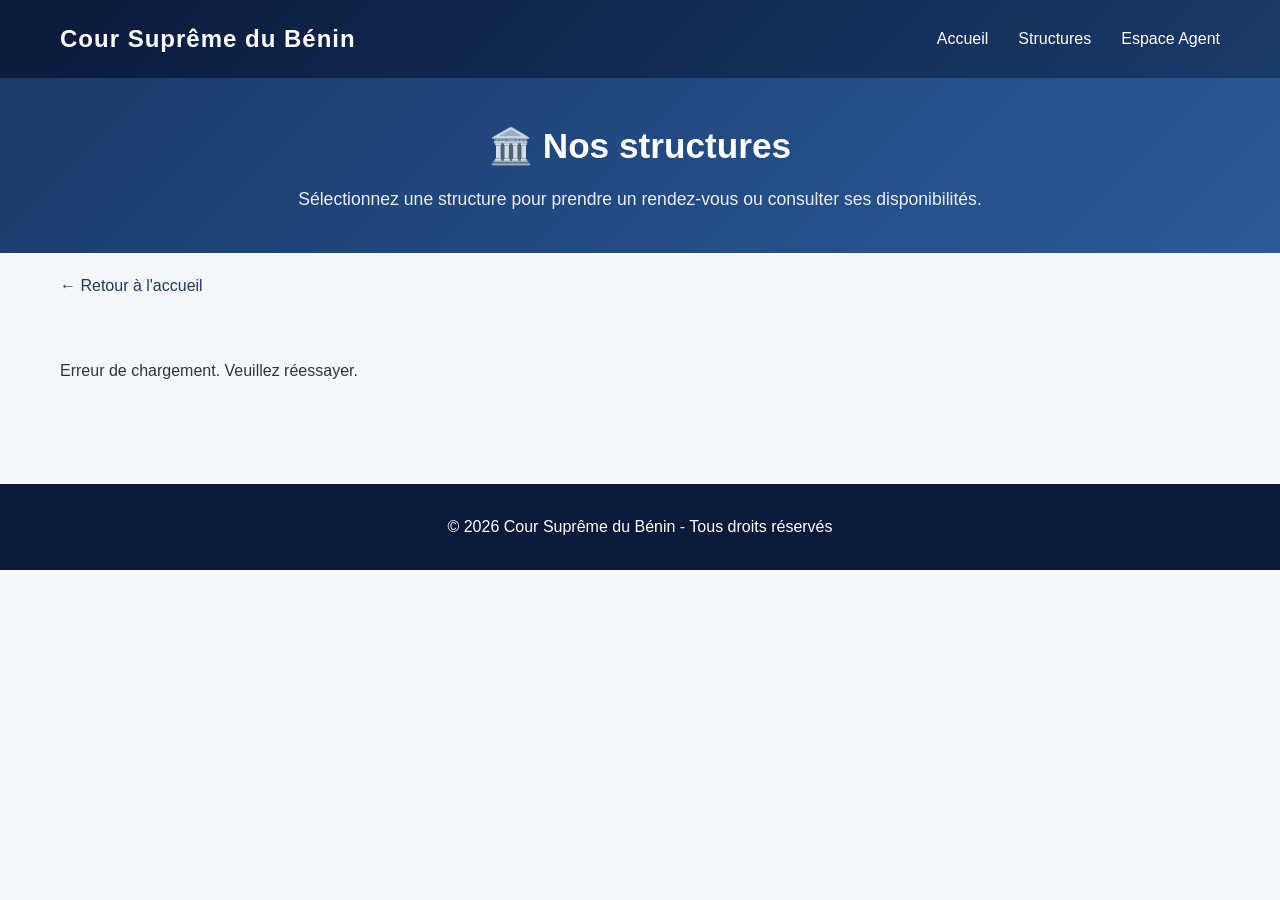
<file: public/frontend/structures.html>
<!DOCTYPE html>
<html lang="fr">
<head>
    <meta charset="UTF-8">
    <meta name="viewport" content="width=device-width, initial-scale=1.0">
    <title>Nos structures - Cour Suprême du Bénin</title>
    <link rel="stylesheet" href="css/style.css">
    <style>
        .page-header {
            background: linear-gradient(135deg, #1a3a6a, #2a5a9a);
            color: #fff;
            padding: 40px 0;
            text-align: center;
        }
        .page-header h2 {
            font-size: 2.2rem;
            margin-bottom: 10px;
        }
        .page-header p {
            opacity: 0.9;
            font-size: 1.1rem;
        }
        .structures-grid {
            display: grid;
            grid-template-columns: repeat(auto-fill, minmax(300px, 1fr));
            gap: 30px;
            padding: 40px 0;
        }
        .structure-card-large {
            background: #fff;
            border-radius: 12px;
            padding: 30px;
            box-shadow: 0 5px 25px rgba(0,0,0,0.08);
            transition: transform 0.3s, box-shadow 0.3s;
            cursor: pointer;
            border-left: 5px solid #f5c842;
        }
        .structure-card-large:hover {
            transform: translateY(-8px);
            box-shadow: 0 15px 40px rgba(0,0,0,0.15);
        }
        .structure-card-large h4 {
            font-size: 1.3rem;
            color: #0a1a3a;
            margin-bottom: 10px;
        }
        .structure-card-large p {
            color: #666;
            margin-bottom: 15px;
        }
        .structure-card-large .meta {
            display: flex;
            justify-content: space-between;
            align-items: center;
            flex-wrap: wrap;
        }
        .structure-card-large .badge {
            display: inline-block;
            background: #f5c842;
            color: #0a1a3a;
            padding: 5px 15px;
            border-radius: 20px;
            font-size: 0.8rem;
            font-weight: 600;
        }
        .structure-card-large .badge-rdv {
            background: #1a3a6a;
            color: #fff;
        }
        .back-link {
            display: inline-block;
            margin: 20px 0;
            color: #1a3a6a;
            text-decoration: none;
            font-weight: 500;
        }
        .back-link:hover {
            text-decoration: underline;
        }
        @media (max-width: 768px) {
            .structures-grid {
                grid-template-columns: 1fr;
            }
        }
    </style>
</head>
<body>
    <header>
        <div class="container">
            <div class="logo">
                <h1>Cour Suprême du Bénin</h1>
            </div>
            <nav>
                <ul>
                    <li><a href="index.html">Accueil</a></li>
                    <li><a href="structures.html" class="active">Structures</a></li>
                    <li><a href="login-agent.html">Espace Agent</a></li>
                </ul>
            </nav>
        </div>
    </header>

    <section class="page-header">
        <div class="container">
            <h2>🏛️ Nos structures</h2>
            <p>Sélectionnez une structure pour prendre un rendez-vous ou consulter ses disponibilités.</p>
        </div>
    </section>

    <section>
        <div class="container">
            <a href="index.html" class="back-link">← Retour à l'accueil</a>
            <div class="structures-grid" id="structures-grid">
                <p>Chargement des structures...</p>
            </div>
        </div>
    </section>

    <footer>
        <div class="container">
            <p>&copy; 2026 Cour Suprême du Bénin - Tous droits réservés</p>
        </div>
    </footer>

    <script src="js/script.js"></script>
    <script>
        document.addEventListener('DOMContentLoaded', function() {
            chargerStructures();
        });

        async function chargerStructures() {
            try {
                const data = await fetchAPI('/structures');
                const structures = data.data;
                const grid = document.getElementById('structures-grid');

                if (grid) {
                    grid.innerHTML = structures.map(structure => `
                        <div class="structure-card-large" onclick="voirCreneaux(${structure.id_structure})">
                            <h4>${structure.nom_structure}</h4>
                            <p>${structure.description || 'Structure de la Cour Suprême du Bénin'}</p>
                            <div class="meta">
                                <span class="badge">🏛️ Structure</span>
                                <span class="badge badge-rdv">Prendre RDV →</span>
                            </div>
                        </div>
                    `).join('');
                }
            } catch (error) {
                document.getElementById('structures-grid').innerHTML = 
                    '<p class="empty-msg">Erreur de chargement. Veuillez réessayer.</p>';
            }
        }

        function voirCreneaux(id_structure) {
            window.location.href = `creneaux.html?id=${id_structure}`;
        }
    </script>
</body>
</html>
</file>
<file: public/frontend/css/style.css>
/* ============================================
   RESET & BASE
============================================ */
* {
    margin: 0;
    padding: 0;
    box-sizing: border-box;
}

body {
    font-family: 'Segoe UI', Tahoma, Geneva, Verdana, sans-serif;
    background: #f5f7fa;
    color: #333;
    line-height: 1.6;
}

.container {
    max-width: 1200px;
    margin: 0 auto;
    padding: 0 20px;
}

/* ============================================
   HEADER
============================================ */
header {
    background: linear-gradient(135deg, #0a1a3a, #1a3a6a);
    color: #fff;
    padding: 20px 0;
    box-shadow: 0 4px 15px rgba(0,0,0,0.3);
}

header .container {
    display: flex;
    justify-content: space-between;
    align-items: center;
    flex-wrap: wrap;
}

.logo {
    display: flex;
    align-items: center;
    gap: 15px;
}

.logo-img {
    width: 60px;
    height: auto;
}

.logo h1 {
    font-size: 1.5rem;
    font-weight: 700;
    letter-spacing: 1px;
}

nav ul {
    display: flex;
    list-style: none;
    gap: 30px;
}

nav a {
    color: #fff;
    text-decoration: none;
    font-weight: 500;
    transition: color 0.3s;
}

nav a:hover {
    color: #f5c842;
}

/* ============================================
   HERO
============================================ */
.hero {
    background: linear-gradient(135deg, #1a3a6a, #2a5a9a);
    color: #fff;
    padding: 60px 0;
    text-align: center;
}

.hero h2 {
    font-size: 2.5rem;
    font-weight: 700;
    margin-bottom: 15px;
}

.hero p {
    font-size: 1.2rem;
    opacity: 0.9;
}

/* ============================================
   STRUCTURES
============================================ */
.structures {
    padding: 60px 0;
}

.structures h3 {
    text-align: center;
    font-size: 2rem;
    color: #0a1a3a;
    margin-bottom: 40px;
}

.grid {
    display: grid;
    grid-template-columns: repeat(auto-fill, minmax(280px, 1fr));
    gap: 30px;
}

.structure-card {
    background: #fff;
    border-radius: 12px;
    padding: 30px;
    box-shadow: 0 5px 25px rgba(0,0,0,0.08);
    transition: transform 0.3s, box-shadow 0.3s;
    cursor: pointer;
    border-left: 5px solid #f5c842;
}

.structure-card:hover {
    transform: translateY(-8px);
    box-shadow: 0 15px 40px rgba(0,0,0,0.15);
}

.structure-card h4 {
    font-size: 1.3rem;
    color: #0a1a3a;
    margin-bottom: 10px;
}

.structure-card p {
    color: #666;
    font-size: 0.95rem;
}

.structure-card .badge {
    display: inline-block;
    background: #f5c842;
    color: #0a1a3a;
    padding: 5px 15px;
    border-radius: 20px;
    font-size: 0.8rem;
    font-weight: 600;
    margin-top: 15px;
}

/* ============================================
   FOOTER
============================================ */
footer {
    background: #0a1a3a;
    color: #fff;
    padding: 30px 0;
    text-align: center;
    margin-top: 60px;
}

/* ============================================
   RESPONSIVE
============================================ */
@media (max-width: 768px) {
    header .container {
        flex-direction: column;
        gap: 15px;
    }
    
    .hero h2 {
        font-size: 1.8rem;
    }
    
    .grid {
        grid-template-columns: 1fr;
    }
}
</file>
